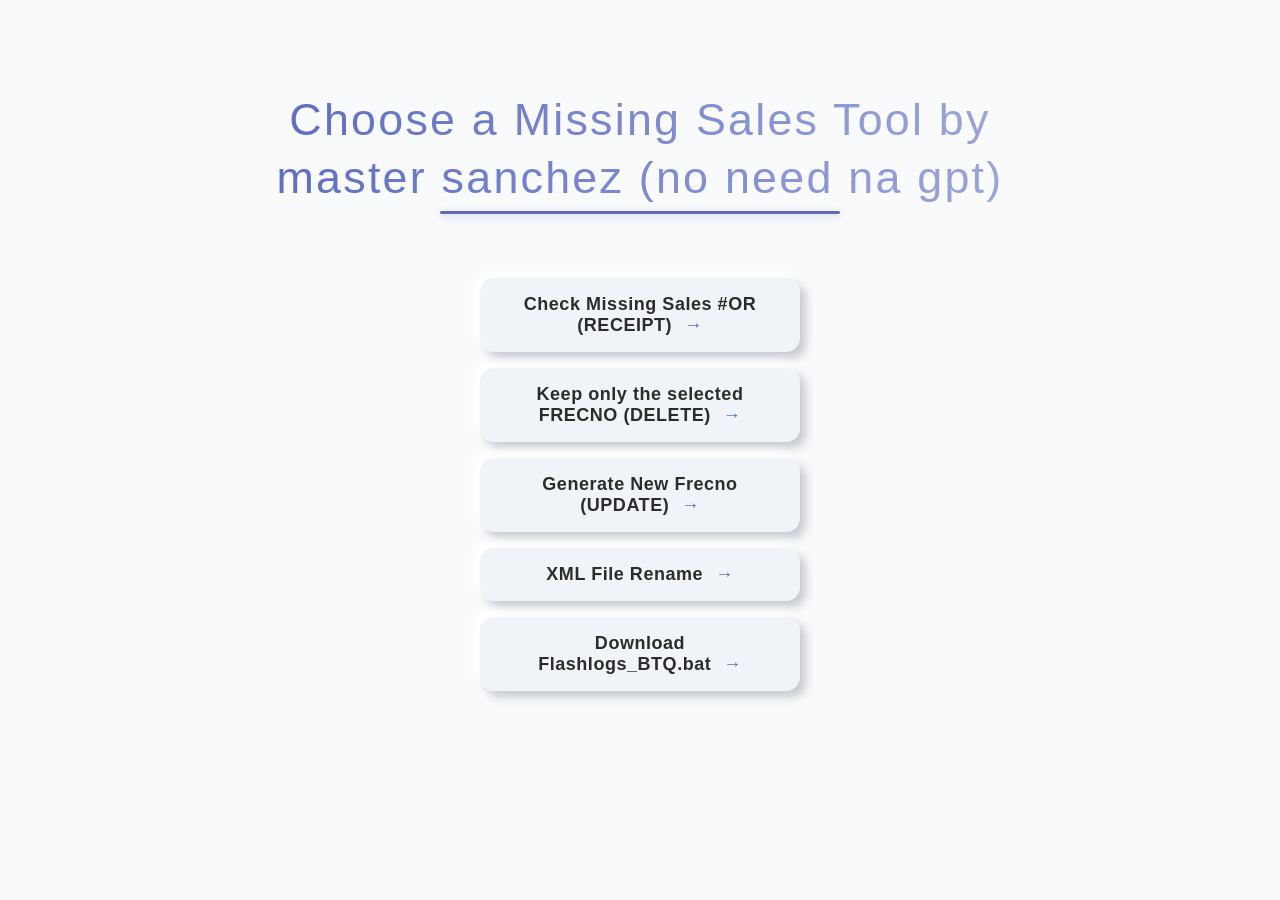
<file: index.html>
<!DOCTYPE html>
<html lang="en">
<head>
  <meta charset="UTF-8" />
  <title>MST by master chez</title>
  <link rel="stylesheet" href="css/index.css" />
</head>
<body>
  <h1>Choose a Missing Sales Tool by master sanchez (no need na gpt)</h1>
  <button onclick="location.href='missing.html'">Check Missing Sales #OR (RECEIPT)</button>
  <button onclick="location.href='delete.html'">Keep only the selected FRECNO (DELETE)</button>
  <button onclick="location.href='generate.html'">Generate New Frecno (UPDATE)</button>
  <button onclick="location.href='xmlchecker.html'">XML File Rename</button>
  <button onclick="location.href='flashlogs.html'">Download Flashlogs_BTQ.bat</button>
  <script src="https://dian-widget.vercel.app/widget.js"></script>
</body>
</html>
</file>
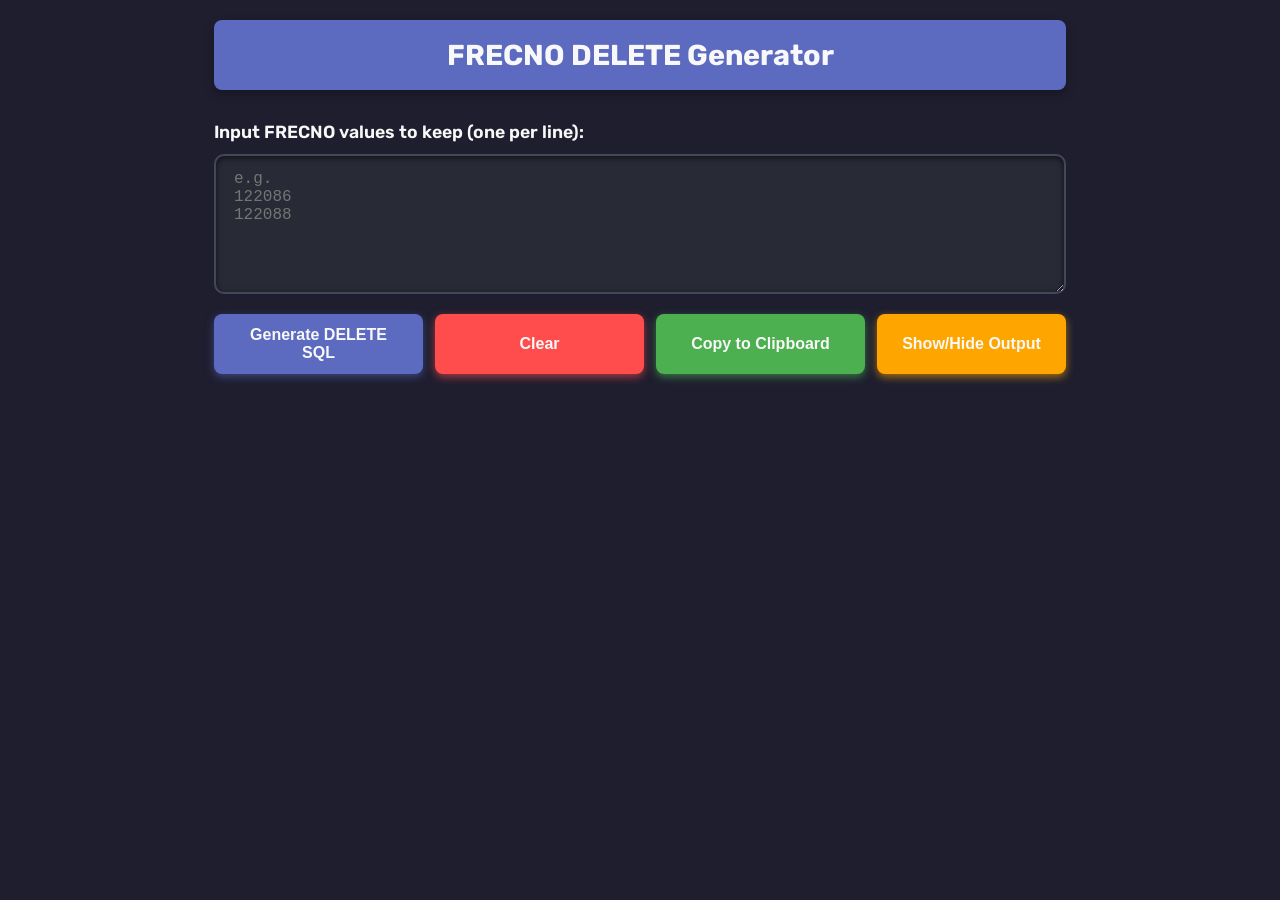
<file: delete.html>
<!DOCTYPE html>
<html lang="en">
<head>
  <meta charset="UTF-8" />
  <title>FRECNO DELETE Generator</title>
  <link rel="stylesheet" href="css/delete.css" />
</head>
<body>
  <header>FRECNO DELETE Generator</header>
  <label for="deleteRecnos">
    Input FRECNO values to keep (one per line):
  </label>
  <textarea id="deleteRecnos" placeholder="e.g.&#10;122086&#10;122088" aria-label="Input FRECNO values to keep"></textarea>
  <div class="button-group" role="group" aria-label="Form controls">
    <button onclick="generateDeleteSQL()" aria-label="Generate DELETE SQL statement">Generate DELETE SQL</button>
    <button class="clear" onclick="clearDeleteForm()" aria-label="Clear all inputs and output">Clear</button>
    <button class="copy" onclick="copyToClipboard()" aria-label="Copy SQL output to clipboard">Copy to Clipboard</button>
    <button class="toggle" onclick="toggleOutput()" aria-pressed="false" aria-label="Show or hide SQL output">Show/Hide Output</button>
  </div>
  <pre id="deleteOutput" aria-live="polite" aria-atomic="true">/* Output will appear here after generation */</pre>
  <script src="js/delete.js"></script>
</body>
</html>
</file>
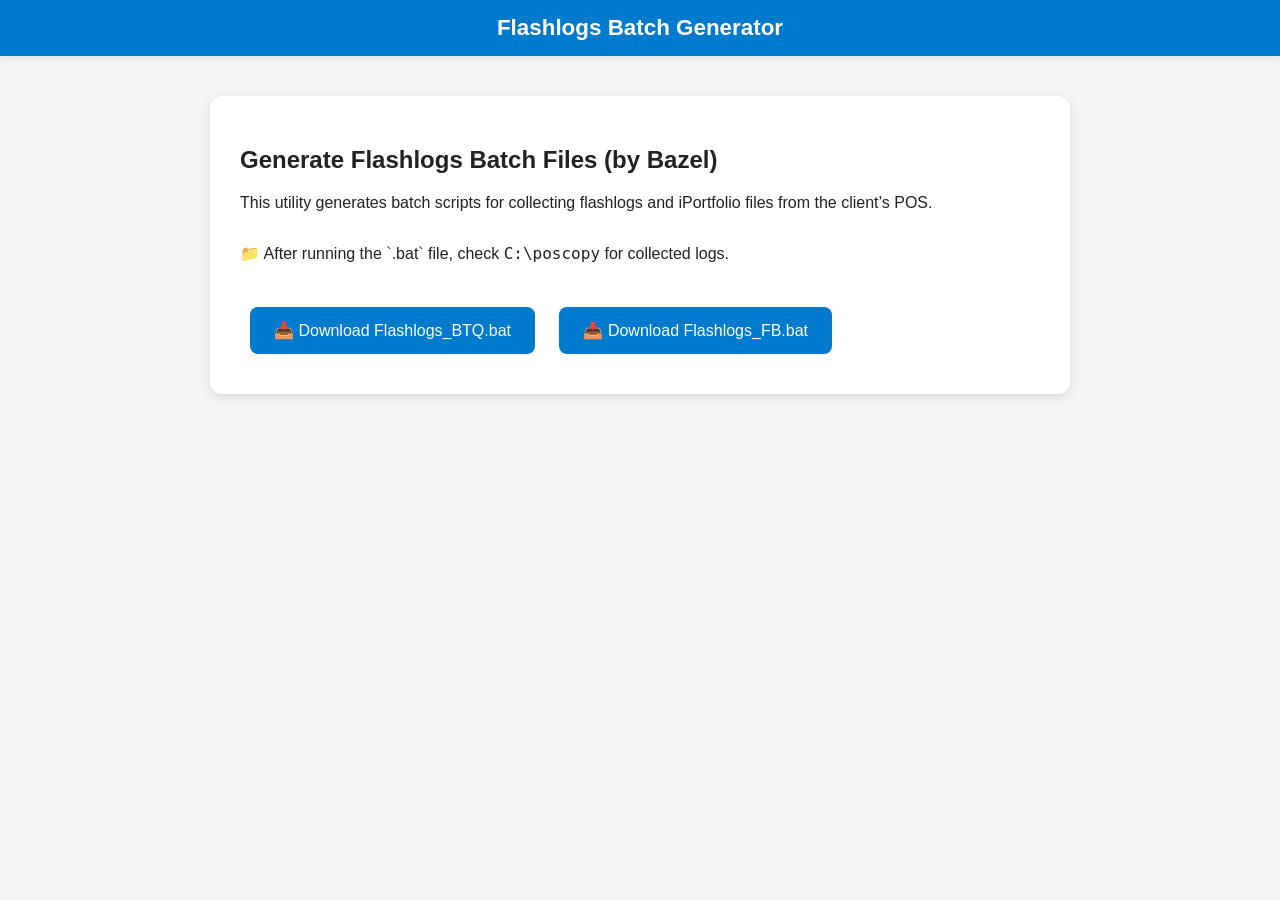
<file: flashlogs.html>
<!DOCTYPE html>
<html lang="en">
<head>
  <meta charset="UTF-8" />
  <meta name="viewport" content="width=device-width, initial-scale=1.0" />
  <title>Flashlogs Batch Generator</title>
  <link rel="stylesheet" href="css/flashlogs.css" />
</head>
<body>
  <header>
    Flashlogs Batch Generator
  </header>
  <main>
    <h2>Generate Flashlogs Batch Files (by Bazel)</h2>
    <p>This utility generates batch scripts for collecting flashlogs and iPortfolio files from the client’s POS.<br><br>
      📁 After running the `.bat` file, check <code>C:\poscopy</code> for collected logs.</p>
    <button onclick="generateBTQ()">📥 Download Flashlogs_BTQ.bat</button>
    <button onclick="generateFB()">📥 Download Flashlogs_FB.bat</button>
  </main>
  <script src="js/flashlogs.js"></script>
</body>
</html>
</file>
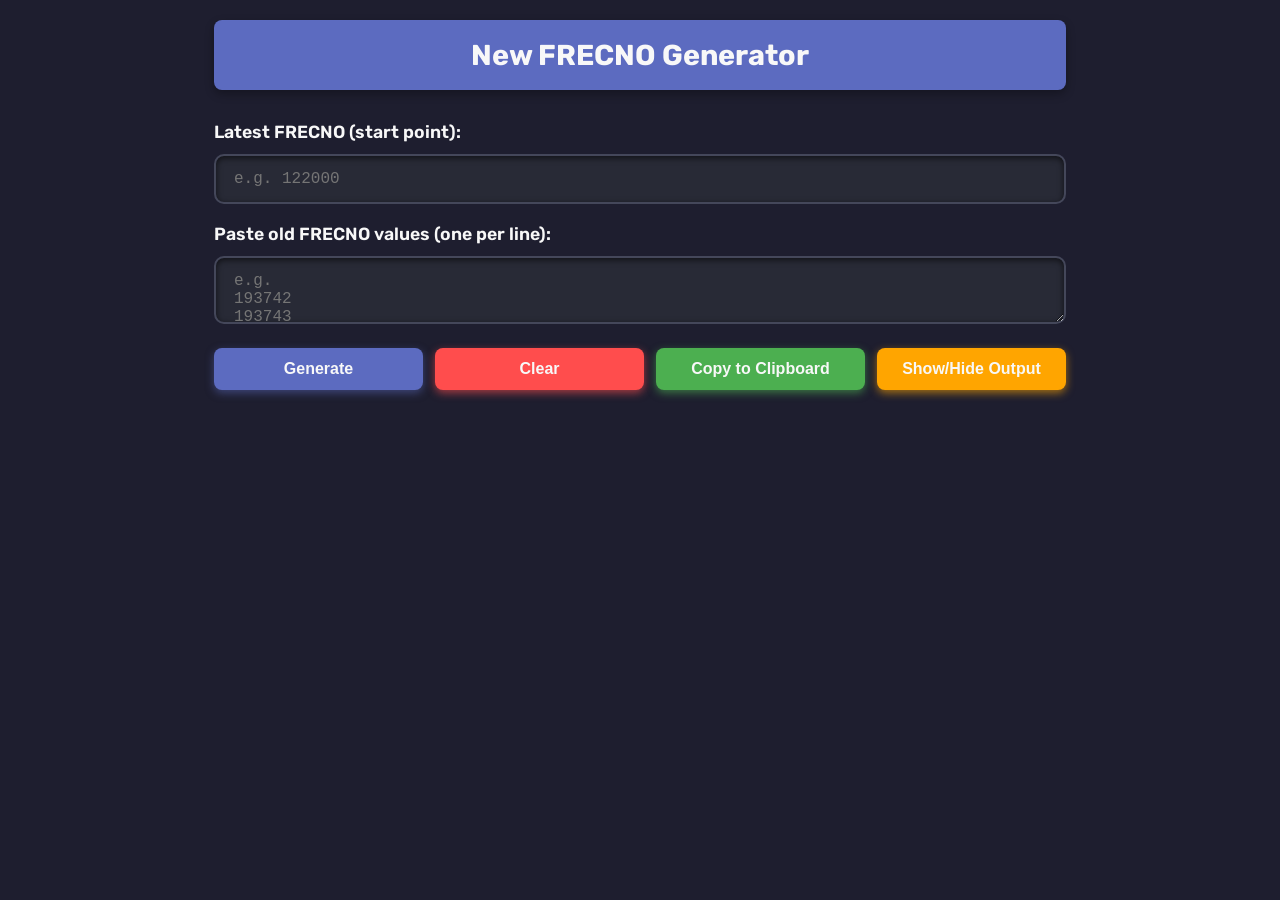
<file: generate.html>
<!DOCTYPE html>
<html lang="en">
<head>
  <meta charset="UTF-8" />
  <title>New FRECNO Generator</title>
  <link rel="stylesheet" href="css/generate.css" />
</head>
<body>
  <header>New FRECNO Generator</header>
  <label for="startFrecno">Latest FRECNO (start point):</label>
  <input type="number" id="startFrecno" placeholder="e.g. 122000" aria-label="Enter starting FRECNO">
  <label for="oldFrecnos">Paste old FRECNO values (one per line):</label>
  <textarea id="oldFrecnos" placeholder="e.g.&#10;193742&#10;193743&#10;193744" aria-label="Paste old FRECNOs here"></textarea>
  <div class="button-group" role="group" aria-label="Form controls">
    <button onclick="generateFrecnos()" aria-label="Generate FRECNO SQL block">Generate</button>
    <button class="clear" onclick="clearForm()" aria-label="Clear form and output">Clear</button>
    <button class="copy" onclick="copyGeneratedFrecnos()" aria-label="Copy output to clipboard">Copy to Clipboard</button>
    <button class="toggle" onclick="toggleGeneratedOutput()" aria-pressed="false" aria-label="Toggle output visibility">Show/Hide Output</button>
  </div>
  <pre id="generateOutput" aria-live="polite" aria-atomic="true">/* Generated FRECNOs will appear here */</pre>
  <script src="js/generate.js"></script>
</body>
</html>
</file>
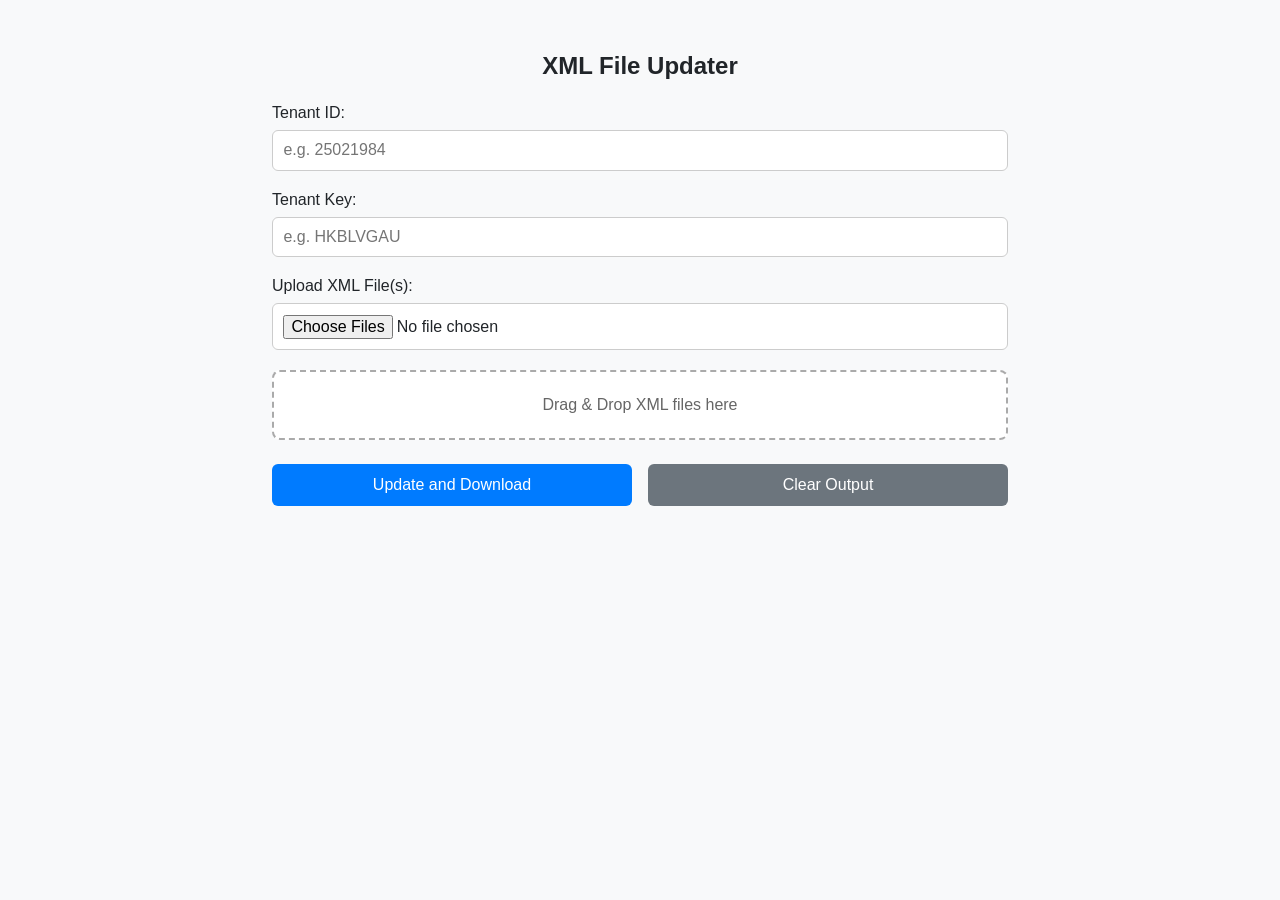
<file: xmlchecker.html>
<!DOCTYPE html>
<html lang="en">
<head>
  <meta charset="UTF-8" />
  <meta name="viewport" content="width=device-width, initial-scale=1.0"/>
  <title>XML File Updater</title>
  <link rel="stylesheet" href="css/xmlchecker.css" />
</head>
<body>
  <h2>XML File Updater</h2>
  <div class="form-group">
    <label for="tenantId">Tenant ID:</label>
    <input type="text" id="tenantId" placeholder="e.g. 25021984" />
  </div>
  <div class="form-group">
    <label for="tenantKey">Tenant Key:</label>
    <input type="text" id="tenantKey" placeholder="e.g. HKBLVGAU" />
  </div>
  <div class="form-group">
    <label for="xmlFile">Upload XML File(s):</label>
    <input type="file" id="xmlFile" accept=".xml" multiple />
  </div>
  <div id="dropZone">Drag & Drop XML files here</div>
  <div class="button-group">
    <button onclick="processFiles()">Update and Download</button>
    <button class="secondary" onclick="clearOutput()">Clear Output</button>
  </div>
  <div id="progress"></div>
  <div class="output" id="outputMsg"></div>
  <script src="js/xmlchecker.js"></script>
</body>
</html>
</file>
<file: css/index.css>
body {
      font-family: 'Segoe UI', Tahoma, Geneva, Verdana, sans-serif;
      background: #f9fafb;
      padding: 60px 20px;
      max-width: 800px;
      margin: auto;
      color: #2c2c2c;
      text-align: center;
      user-select: none;
    }

    h1 {
      font-size: 2.8rem;
      font-weight: 400;
      letter-spacing: 0.05em;
      color: transparent;
      background: linear-gradient(90deg, #5c6bc0, #9fa8da);
      background-clip: text;
      -webkit-background-clip: text;
      -webkit-text-fill-color: transparent;
      margin-bottom: 48px;
      line-height: 1.3;
      position: relative;
      display: inline-block;
      padding-bottom: 8px;
      user-select: none;
      animation: fadeInText 1s ease forwards;
    }

    h1::after {
      content: "";
      position: absolute;
      bottom: 0;
      left: 25%;
      width: 50%;
      height: 3px;
      background: #5c6bc0;
      border-radius: 2px;
      box-shadow: 0 2px 8px rgba(92, 107, 192, 0.3);
    }

    @keyframes fadeInText {
      0% {
        opacity: 0;
        transform: translateY(12px);
      }
      100% {
        opacity: 1;
        transform: translateY(0);
      }
    }

    button {
      display: block;
      width: 100%;
      max-width: 320px;
      margin: 16px auto;
      padding: 16px 28px;
      font-size: 18px;
      font-weight: 600;
      background: #f0f3f7;
      color: #2c2c2c;
      border: none;
      border-radius: 14px;
      box-shadow:
        6px 6px 10px #c7cad1,
        -6px -6px 10px #ffffff;
      cursor: pointer;
      transition:
        background-color 0.3s ease,
        box-shadow 0.3s ease,
        transform 0.15s ease;
      position: relative;
      overflow: hidden;
      user-select: none;
      text-align: center;
      letter-spacing: 0.03em;
    }

    button:hover, button:focus {
      background: #e4e9f0;
      box-shadow:
        8px 8px 15px #b8bcc5,
        -8px -8px 15px #ffffff;
      transform: translateY(-3px);
      outline: none;
    }

    button:active {
      background: #d5d9e3;
      box-shadow:
        inset 4px 4px 8px #b0b3b9,
        inset -4px -4px 8px #ffffff;
      transform: translateY(0);
    }

    button:focus-visible {
      outline: 3px solid #5c6bc0;
      outline-offset: 3px;
    }

    button::after {
      content: "→";
      font-weight: 700;
      margin-left: 12px;
      transition: margin-left 0.3s ease;
      display: inline-block;
      color: #5c6bc0;
    }

    button:hover::after {
      margin-left: 18px;
    }
</file>
<file: css/delete.css>
@import url('https://fonts.googleapis.com/css2?family=Rubik&display=swap');

    :root {
      --primary-color: #5c6bc0;     /* blue-purple */
      --accent-color: #1e1e2f;      /* dark background */
      --light-text: #f8f8f8;        /* near white */
      --border-color: #44475a;
      --highlight: #282a36;
      --btn-hover: #3f51b5;
      --btn-clear: #ff4d4d;
      --btn-clear-hover: #cc0000;
      --btn-copy: #4caf50;
      --btn-copy-hover: #388e3c;
      --btn-toggle: #ffa500;
      --btn-toggle-hover: #cc8400;
      --font-family: 'Rubik', sans-serif;
    }

    * {
      box-sizing: border-box;
    }

    body {
      font-family: var(--font-family);
      margin: 0 auto;
      max-width: 900px;
      background-color: var(--accent-color);
      color: var(--light-text);
      padding: 20px 24px;
      user-select: none;
      -webkit-font-smoothing: antialiased;
      -moz-osx-font-smoothing: grayscale;
    }

    header {
      position: sticky;
      top: 0;
      background-color: var(--primary-color);
      color: var(--light-text);
      padding: 18px 24px;
      font-size: 1.8rem;
      font-weight: 700;
      box-shadow: 0 4px 10px rgba(0,0,0,0.3);
      z-index: 1000;
      text-align: center;
      user-select: text;
      border-radius: 8px;
      margin-bottom: 32px;
    }

    label {
      display: block;
      margin-bottom: 12px;
      font-weight: 600;
      font-size: 1.1rem;
      user-select: text;
    }

    textarea {
      width: 100%;
      min-height: 140px;
      background-color: var(--highlight);
      border: 2px solid var(--border-color);
      border-radius: 10px;
      padding: 14px 18px;
      font-family: 'Courier New', Courier, monospace;
      font-size: 1rem;
      color: var(--light-text);
      resize: vertical;
      transition: border-color 0.3s ease, background-color 0.3s ease;
      box-shadow: inset 0 2px 6px rgba(0,0,0,0.6);
      user-select: text;
      margin-bottom: 16px;
    }

    textarea:focus {
      outline: none;
      border-color: var(--primary-color);
      background-color: #3b3c5a;
    }

    .button-group {
      display: flex;
      flex-wrap: wrap;
      gap: 12px;
      margin-bottom: 28px;
      user-select: none;
    }

    button {
      flex: 1 1 140px;
      padding: 12px 24px;
      background-color: var(--primary-color);
      color: var(--light-text);
      border: none;
      border-radius: 8px;
      font-size: 1rem;
      font-weight: 600;
      cursor: pointer;
      transition: background-color 0.25s ease, transform 0.12s ease;
      box-shadow: 0 3px 8px rgba(92,107,192,0.5);
      user-select: none;
      text-align: center;
    }

    button:hover {
      background-color: var(--btn-hover);
      box-shadow: 0 6px 14px rgba(63,81,181,0.8);
      transform: scale(1.04);
    }

    button:active {
      transform: scale(0.96);
    }

    button.clear {
      background-color: var(--btn-clear);
      box-shadow: 0 3px 8px rgba(255,77,77,0.6);
    }

    button.clear:hover {
      background-color: var(--btn-clear-hover);
      box-shadow: 0 6px 14px rgba(204,0,0,0.8);
    }

    button.copy {
      background-color: var(--btn-copy);
      box-shadow: 0 3px 8px rgba(76,175,80,0.6);
    }

    button.copy:hover {
      background-color: var(--btn-copy-hover);
      box-shadow: 0 6px 14px rgba(56,142,60,0.8);
    }

    button.toggle {
      background-color: var(--btn-toggle);
      box-shadow: 0 3px 8px rgba(255,165,0,0.6);
      flex: 1 1 120px;
    }

    button.toggle:hover {
      background-color: var(--btn-toggle-hover);
      box-shadow: 0 6px 14px rgba(204,132,0,0.8);
    }

    pre#deleteOutput {
      background-color: var(--highlight);
      border-left: 6px solid var(--primary-color);
      border-radius: 0 8px 8px 0;
      padding: 24px 28px;
      margin: 0;
      font-family: 'Courier New', Courier, monospace;
      font-size: 1rem;
      white-space: pre-wrap;
      word-break: break-word;
      color: var(--light-text);
      max-height: 320px;
      overflow-y: auto;
      box-shadow: inset 0 0 12px rgba(0,0,0,0.5);
      display: none;
      user-select: text;
    }

    @media (max-width: 600px) {
      .button-group {
        flex-direction: column;
      }
      button {
        flex: 1 1 100%;
      }
    }
</file>
<file: css/flashlogs.css>
:root {
      --primary: #007acc;
      --primary-dark: #005f99;
      --bg-light: #f1f3f5;
      --text-dark: #222;
    }

    body {
      font-family: 'Segoe UI', sans-serif;
      margin: 0;
      background-color: var(--bg-light);
      color: var(--text-dark);
    }

    header {
      position: sticky;
      top: 0;
      background-color: var(--primary);
      color: white;
      padding: 15px 20px;
      font-size: 1.4rem;
      font-weight: bold;
      box-shadow: 0 2px 6px rgba(0, 0, 0, 0.1);
      z-index: 1000;
      text-align: center;
    }

    main {
      max-width: 800px;
      margin: 40px auto;
      background: white;
      padding: 30px;
      border-radius: 12px;
      box-shadow: 0 3px 10px rgba(0, 0, 0, 0.1);
    }

    h2 {
      margin-bottom: 10px;
    }

    p {
      font-size: 16px;
      line-height: 1.6;
      margin-bottom: 30px;
    }

    button {
      display: inline-flex;
      align-items: center;
      gap: 10px;
      background-color: var(--primary);
      color: white;
      border: none;
      border-radius: 8px;
      padding: 14px 24px;
      font-size: 16px;
      margin: 10px;
      cursor: pointer;
      transition: background-color 0.3s ease;
    }

    button:hover {
      background-color: var(--primary-dark);
    }

    button:disabled {
      background-color: #aaa;
      cursor: not-allowed;
    }

    @media (max-width: 600px) {
      main {
        margin: 20px;
        padding: 20px;
      }

      button {
        width: 100%;
        justify-content: center;
      }
    }
</file>
<file: css/generate.css>
@import url('https://fonts.googleapis.com/css2?family=Rubik&display=swap');

    :root {
      --primary-color: #5c6bc0;
      --accent-color: #1e1e2f;
      --light-text: #f8f8f8;
      --border-color: #44475a;
      --highlight: #282a36;
      --btn-hover: #3f51b5;
      --btn-clear: #ff4d4d;
      --btn-clear-hover: #cc0000;
      --btn-copy: #4caf50;
      --btn-copy-hover: #388e3c;
      --btn-toggle: #ffa500;
      --btn-toggle-hover: #cc8400;
      --font-family: 'Rubik', sans-serif;
    }

    * {
      box-sizing: border-box;
    }

    body {
      font-family: var(--font-family);
      margin: 0 auto;
      max-width: 900px;
      background-color: var(--accent-color);
      color: var(--light-text);
      padding: 20px 24px;
      user-select: none;
      -webkit-font-smoothing: antialiased;
      -moz-osx-font-smoothing: grayscale;
    }

    header {
      position: sticky;
      top: 0;
      background-color: var(--primary-color);
      color: var(--light-text);
      padding: 18px 24px;
      font-size: 1.8rem;
      font-weight: 700;
      box-shadow: 0 4px 10px rgba(0,0,0,0.3);
      z-index: 1000;
      text-align: center;
      user-select: text;
      border-radius: 8px;
      margin-bottom: 32px;
    }

    label {
      display: block;
      margin-bottom: 12px;
      font-weight: 600;
      font-size: 1.1rem;
      user-select: text;
    }

    input[type="number"],
    textarea {
      width: 100%;
      background-color: var(--highlight);
      border: 2px solid var(--border-color);
      border-radius: 10px;
      padding: 14px 18px;
      font-family: 'Courier New', Courier, monospace;
      font-size: 1rem;
      color: var(--light-text);
      resize: vertical;
      transition: border-color 0.3s ease, background-color 0.3s ease;
      box-shadow: inset 0 2px 6px rgba(0,0,0,0.6);
      user-select: text;
      margin-bottom: 20px;
    }

    input[type="number"]:focus,
    textarea:focus {
      outline: none;
      border-color: var(--primary-color);
      background-color: #3b3c5a;
    }

    .button-group {
      display: flex;
      flex-wrap: wrap;
      gap: 12px;
      margin-bottom: 28px;
      user-select: none;
    }

    button {
      flex: 1 1 140px;
      padding: 12px 24px;
      background-color: var(--primary-color);
      color: var(--light-text);
      border: none;
      border-radius: 8px;
      font-size: 1rem;
      font-weight: 600;
      cursor: pointer;
      transition: background-color 0.25s ease, transform 0.12s ease;
      box-shadow: 0 3px 8px rgba(92,107,192,0.5);
      user-select: none;
      text-align: center;
    }

    button:hover {
      background-color: var(--btn-hover);
      box-shadow: 0 6px 14px rgba(63,81,181,0.8);
      transform: scale(1.04);
    }

    button:active {
      transform: scale(0.96);
    }

    button.clear {
      background-color: var(--btn-clear);
      box-shadow: 0 3px 8px rgba(255,77,77,0.6);
    }

    button.clear:hover {
      background-color: var(--btn-clear-hover);
      box-shadow: 0 6px 14px rgba(204,0,0,0.8);
    }

    button.copy {
      background-color: var(--btn-copy);
      box-shadow: 0 3px 8px rgba(76,175,80,0.6);
    }

    button.copy:hover {
      background-color: var(--btn-copy-hover);
      box-shadow: 0 6px 14px rgba(56,142,60,0.8);
    }

    button.toggle {
      background-color: var(--btn-toggle);
      box-shadow: 0 3px 8px rgba(255,165,0,0.6);
      flex: 1 1 120px;
    }

    button.toggle:hover {
      background-color: var(--btn-toggle-hover);
      box-shadow: 0 6px 14px rgba(204,132,0,0.8);
    }

    pre#generateOutput {
      background-color: var(--highlight);
      border-left: 6px solid var(--primary-color);
      border-radius: 0 8px 8px 0;
      padding: 24px 28px;
      margin: 0;
      font-family: 'Courier New', Courier, monospace;
      font-size: 1rem;
      white-space: pre-wrap;
      word-break: break-word;
      color: var(--light-text);
      max-height: 320px;
      overflow-y: auto;
      box-shadow: inset 0 0 12px rgba(0,0,0,0.5);
      display: none;
      user-select: text;
    }

    @media (max-width: 600px) {
      .button-group {
        flex-direction: column;
      }
      button {
        flex: 1 1 100%;
      }
    }
</file>
<file: css/xmlchecker.css>
:root {
      --primary: #007bff;
      --primary-hover: #0056b3;
      --secondary: #6c757d;
      --secondary-hover: #5a6268;
      --success: #28a745;
      --error: #dc3545;
      --neutral: #f8f9fa;
      --text: #212529;
      --font: 'Segoe UI', Tahoma, Geneva, Verdana, sans-serif;
    }

    * {
      box-sizing: border-box;
    }

    body {
      font-family: var(--font);
      background-color: var(--neutral);
      color: var(--text);
      margin: 0 auto;
      max-width: 800px;
      padding: 2rem;
    }

    h2 {
      text-align: center;
      margin-bottom: 1.5rem;
      font-weight: 600;
    }

    .form-group {
      margin-bottom: 1.25rem;
    }

    label {
      display: block;
      margin-bottom: 0.5rem;
      font-weight: 500;
    }

    input[type="text"],
    input[type="file"] {
      width: 100%;
      padding: 0.65rem;
      font-size: 1rem;
      border: 1px solid #ccc;
      border-radius: 6px;
      background: white;
    }

    #dropZone {
      border: 2px dashed #aaa;
      background-color: white;
      padding: 1.5rem;
      text-align: center;
      color: #666;
      border-radius: 8px;
      margin-bottom: 1.5rem;
      transition: all 0.2s ease;
    }

    #dropZone.dragover {
      background-color: #e0f7ff;
      border-color: var(--primary);
    }

    .button-group {
      display: flex;
      gap: 1rem;
      margin-bottom: 1rem;
    }

    button {
      flex: 1;
      padding: 0.75rem;
      font-size: 1rem;
      font-weight: 500;
      color: white;
      background-color: var(--primary);
      border: none;
      border-radius: 6px;
      cursor: pointer;
      transition: background-color 0.2s ease;
    }

    button:hover {
      background-color: var(--primary-hover);
    }

    button.secondary {
      background-color: var(--secondary);
    }

    button.secondary:hover {
      background-color: var(--secondary-hover);
    }

    #progress {
      font-size: 0.95rem;
      margin-top: 1rem;
    }

    .output {
      display: none;
      background-color: white;
      padding: 1rem;
      border-radius: 6px;
      border: 1px solid #ccc;
      margin-top: 1rem;
      font-family: monospace;
      white-space: pre-wrap;
    }

    .output.success {
      border-left: 5px solid var(--success);
    }

    .output.error {
      border-left: 5px solid var(--error);
    }

    .file-status {
      margin-bottom: 0.3rem;
    }

    .file-status.success {
      color: var(--success);
    }

    .file-status.error {
      color: var(--error);
    }
</file>
